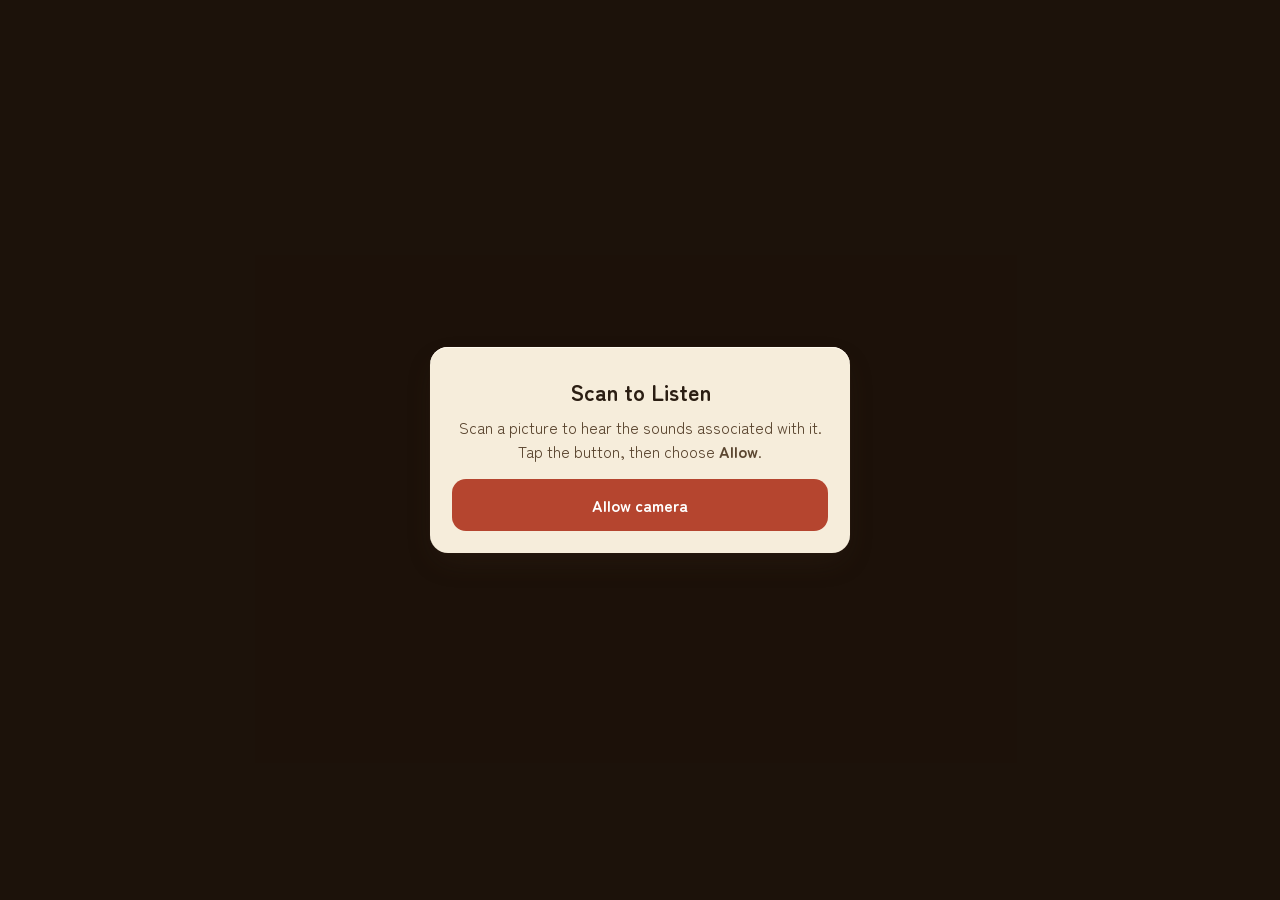
<file: index.html>
<!DOCTYPE html>
<html lang="en">
<head>
<meta charset="utf-8">
<meta name="viewport" content="width=device-width,initial-scale=1,maximum-scale=1,user-scalable=no,viewport-fit=cover">
<meta name="theme-color" content="#ecdfc6">
<title>Scan to Listen</title>
<link rel="icon" href="data:image/svg+xml,%3Csvg xmlns='http://www.w3.org/2000/svg' viewBox='0 0 100 100'%3E%3Ctext y='.9em' font-size='90'%3E%F0%9F%8F%AE%3C/text%3E%3C/svg%3E">
<link rel="preconnect" href="https://fonts.googleapis.com">
<link rel="preconnect" href="https://fonts.gstatic.com" crossorigin>
<link href="https://fonts.googleapis.com/css2?family=Zen+Maru+Gothic:wght@500;700;900&display=swap" rel="stylesheet">
<link rel="stylesheet" href="css/hub.css">
<script type="importmap">
{ "imports": {
  "three": "https://cdn.jsdelivr.net/npm/three@0.160.0/build/three.module.js",
  "three/addons/": "https://cdn.jsdelivr.net/npm/three@0.160.0/examples/jsm/",
  "mindar-image-three": "https://cdn.jsdelivr.net/npm/mind-ar@1.2.5/dist/mindar-image-three.prod.js"
} }
</script>
</head>
<body>
<div id="ar"></div>

<section id="perm" class="screen">
  <div class="plate">
    <h1>Scan to Listen</h1>
    <p>Scan a picture to hear the sounds associated with it. Tap the button, then choose <b>Allow</b>.</p>
    <button class="btn" id="permBtn">Allow camera</button>
    <div class="status" id="permStatus"></div>
  </div>
</section>

<div id="guide" class="overlay">
  <div class="scan-top plate"><b>Scan a picture</b><span class="cap">The right sound will open</span></div>
  <div class="frame"><i></i><i></i><i></i><i></i><div class="sweep"></div></div>
  <div class="scan-bottom">
    <div class="status" id="scanStatus">Starting camera…</div>
  </div>
</div>


<div id="found" class="found"><div class="plate"><b id="foundName"></b><span id="foundSub"></span></div></div>

<script type="module" src="js/app.js"></script>
</body>
</html>
</file>
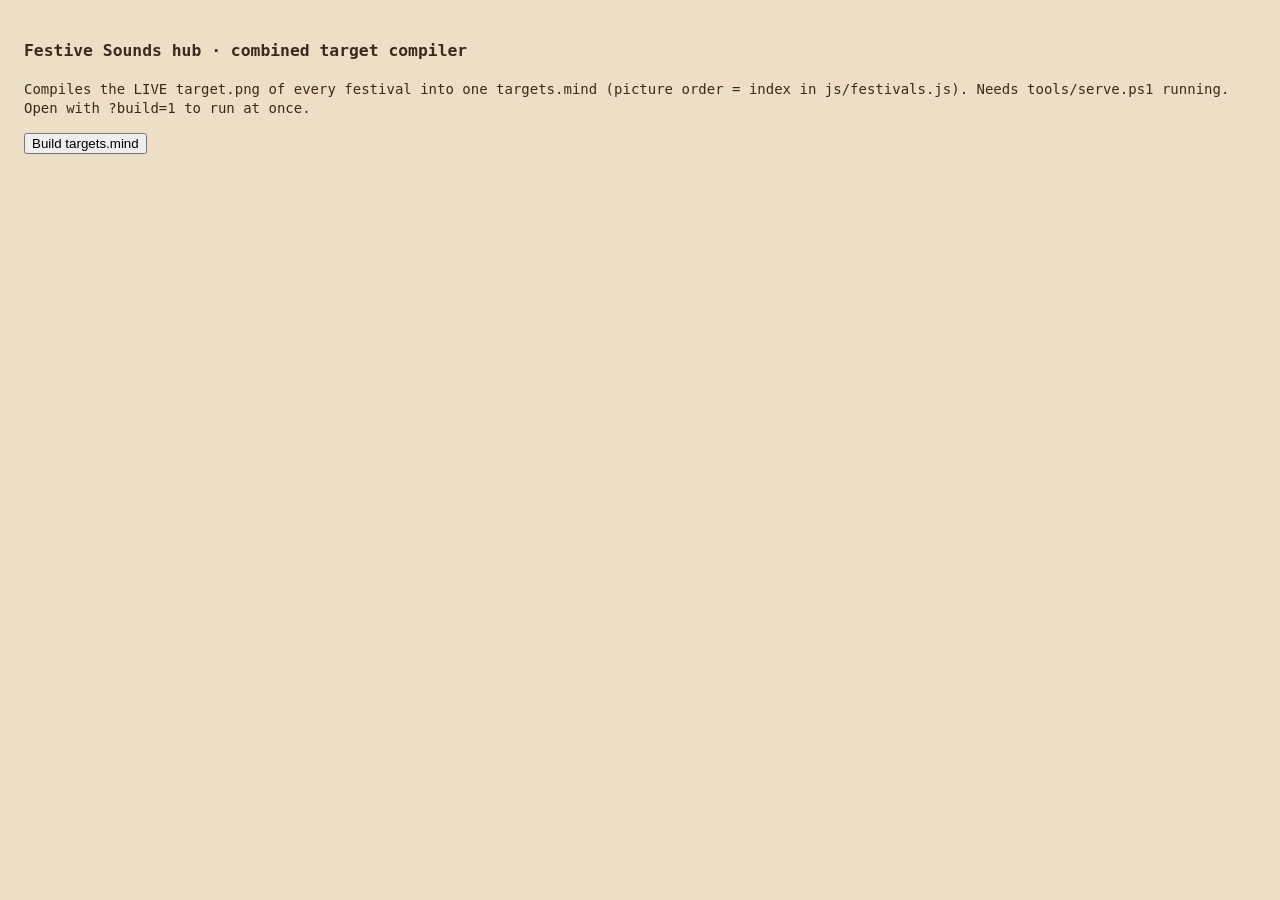
<file: tools/make-target.html>
<!DOCTYPE html>
<html lang="en"><head><meta charset="utf-8"><title>Build hub targets</title>
<style>body{font:14px/1.4 Consolas,monospace;background:#ecdfc6;color:#3b2a1c;padding:16px}img{max-height:30vh;border:1px solid #8c7457;margin-right:8px}pre{white-space:pre-wrap}</style></head>
<body>
<h3>Festive Sounds hub · combined target compiler</h3>
<p>Compiles the LIVE <code>target.png</code> of every festival into one <code>targets.mind</code> (picture order = <code>index</code> in <code>js/festivals.js</code>). Needs <code>tools/serve.ps1</code> running. Open with <code>?build=1</code> to run at once.</p>
<button id="go">Build targets.mind</button>
<div id="out"></div><pre id="log"></pre>
<script type="module">
import { FESTIVALS } from '../js/festivals.js';
const log = (t) => { document.getElementById('log').textContent += t + '\n'; };
async function build(){
  const list = [...FESTIVALS].sort((a, b) => a.index - b.index);
  const imgs = [];
  for (const f of list){
    const blob = await (await fetch(f.picture + '?' + Date.now(), { cache: 'no-store' })).blob();
    const img = new Image(); img.src = URL.createObjectURL(blob); await img.decode();
    imgs.push(img); document.getElementById('out').appendChild(img);
    log(`${f.name}: ${img.naturalWidth}×${img.naturalHeight}`);
  }
  await import('https://cdn.jsdelivr.net/npm/mind-ar@1.2.5/dist/mindar-image.prod.js');
  const compiler = new window.MINDAR.IMAGE.Compiler();
  let last = -10;
  const data = await compiler.compileImageTargets(imgs, (p) => { if (p - last >= 10){ last = p; log(`compiling ${p.toFixed(0)}%`); } });
  log(`compiled ${data.length} targets`);
  const buf = await compiler.exportData();
  const res = await fetch('/__save?name=targets.mind', { method: 'POST', body: new Blob([buf]) });
  log(`targets.mind (${(buf.byteLength / 1024).toFixed(0)} KB): ${res.ok ? 'saved' : 'save failed'}`);
  log('DONE');
}
document.getElementById('go').onclick = () => build().catch((e) => log('ERROR ' + (e.stack || e)));
if (new URLSearchParams(location.search).has('build')) document.getElementById('go').click();
</script>
</body></html>
</file>
<file: css/hub.css>
:root{--page:#ecdfc6;--card:#f6eddb;--text:#5b4630;--strong:#2b1e13;--muted:#8f7a5e;--ink:#3b2a1c;--red:#b5452f}
*{box-sizing:border-box;-webkit-tap-highlight-color:transparent}
html,body{margin:0;height:100%;background:var(--page);color:var(--text);font-family:"Zen Maru Gothic",system-ui,sans-serif;overflow:hidden}
#ar{position:fixed;inset:0;background:#1c120a}
#ar{overflow:hidden}
#ar canvas{display:block}
.screen{position:fixed;inset:0;display:none;align-items:center;justify-content:center;padding:20px;background:rgba(28,18,10,.55)}
.screen.on{display:flex}
.plate{background:var(--card);border-radius:18px;box-shadow:0 1px 0 #fffaf0 inset,0 0 0 1px #3b2a1c22,0 12px 30px -8px #3b2a1c55;padding:22px;max-width:420px;width:100%;text-align:center}
h1{margin:6px 0 8px;font-size:22px;color:var(--strong)}
p{margin:6px 0 16px;line-height:1.5}
.btn{display:block;width:100%;border:0;border-radius:14px;padding:14px 18px;font:700 16px "Zen Maru Gothic",system-ui,sans-serif;color:#fff;background:var(--red);cursor:pointer;text-decoration:none;text-align:center}
.btn:disabled{opacity:.6}
.btn.ghost{background:transparent;color:var(--ink);box-shadow:0 0 0 1.5px var(--ink) inset}
.btn.small{display:inline-block;width:auto;padding:9px 14px;font-size:14px}
.status:empty{display:none}
.status{margin:12px 0 0;font-size:14px;color:var(--muted)}
.overlay{position:fixed;inset:0;pointer-events:none;display:none}
.overlay.on{display:block}
.scan-top{width:auto;position:absolute;top:max(14px,env(safe-area-inset-top));left:14px;right:14px;margin:auto;padding:12px 16px;display:flex;flex-direction:column;gap:2px;max-width:460px}
.scan-top b{color:var(--strong)}
.scan-top .cap{font-size:13px;color:var(--muted);line-height:1.35}
.frame{position:absolute;left:50%;top:50%;width:min(72vw,52vh);aspect-ratio:3/4;transform:translate(-50%,-50%)}
.frame i{position:absolute;width:34px;height:34px;border:4px solid #fffaf0;filter:drop-shadow(0 1px 3px #0008)}
.frame i:nth-child(1){left:0;top:0;border-right:0;border-bottom:0;border-top-left-radius:12px}
.frame i:nth-child(2){right:0;top:0;border-left:0;border-bottom:0;border-top-right-radius:12px}
.frame i:nth-child(3){left:0;bottom:0;border-right:0;border-top:0;border-bottom-left-radius:12px}
.frame i:nth-child(4){right:0;bottom:0;border-left:0;border-top:0;border-bottom-right-radius:12px}
.sweep{position:absolute;left:6px;right:6px;height:3px;border-radius:3px;background:linear-gradient(90deg,transparent,#fffaf0,transparent);animation:sweep 2.4s ease-in-out infinite}
@keyframes sweep{0%,100%{top:6%}50%{top:94%}}
.scan-bottom{position:absolute;left:0;right:0;bottom:max(18px,env(safe-area-inset-bottom));display:flex;flex-direction:column;align-items:center;gap:10px;pointer-events:auto;padding:0 14px}
.scan-bottom .status{background:var(--card);padding:7px 14px;border-radius:999px;margin:0;color:var(--text)}
.scan-bottom .btn.ghost{background:var(--card)}
.row{display:flex;gap:8px;flex-wrap:wrap;justify-content:center}
.found{display:none;position:fixed;inset:0;align-items:center;justify-content:center;background:rgba(28,18,10,.5)}
.found.on{display:flex}
.found .plate{width:auto;min-width:220px;animation:pop .35s cubic-bezier(.2,1.4,.4,1)}
.stamp{width:64px;height:64px;margin:0 auto 6px;border-radius:50%;background:var(--red);color:#fff;font-size:34px;line-height:64px;font-weight:900}
.found b{display:block;font-size:20px;color:var(--strong)}
@keyframes pop{from{transform:scale(.7);opacity:0}to{transform:scale(1);opacity:1}}
.choose{display:grid;gap:8px;margin-bottom:12px}
</file>
